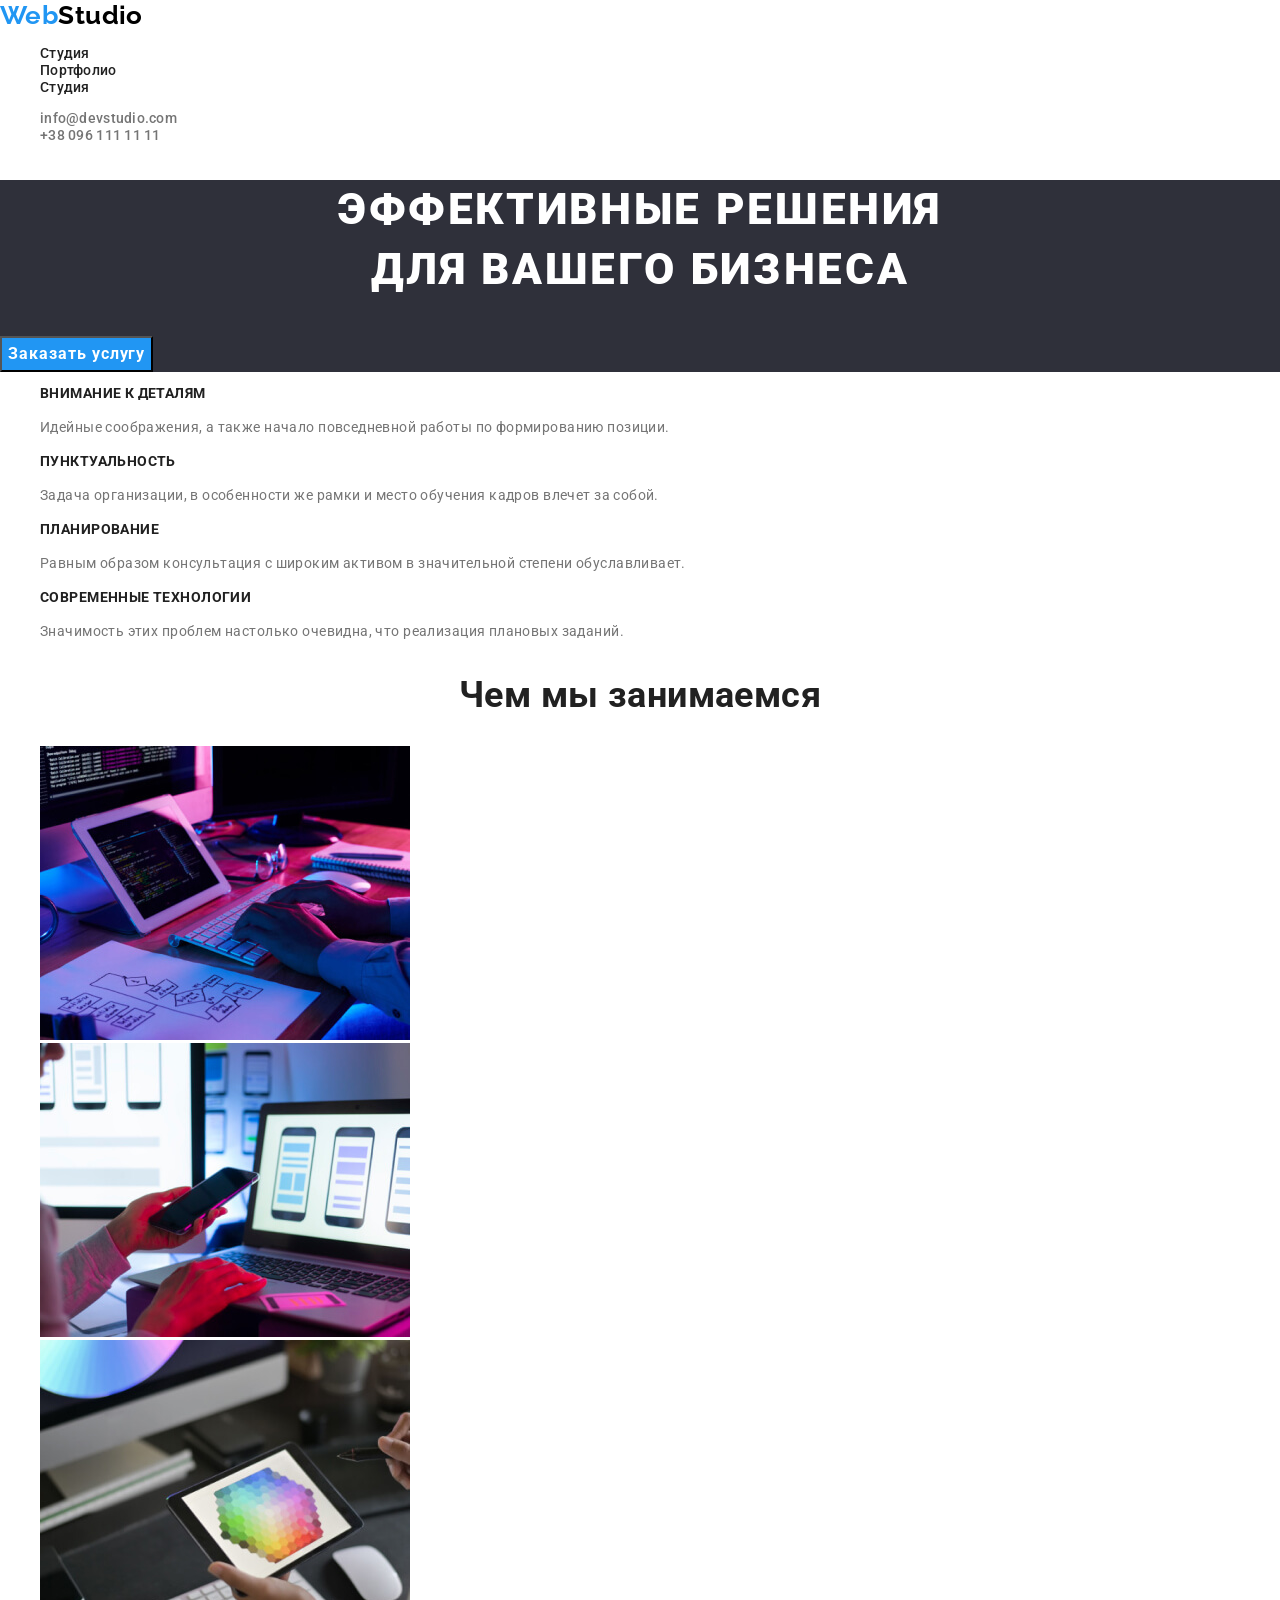
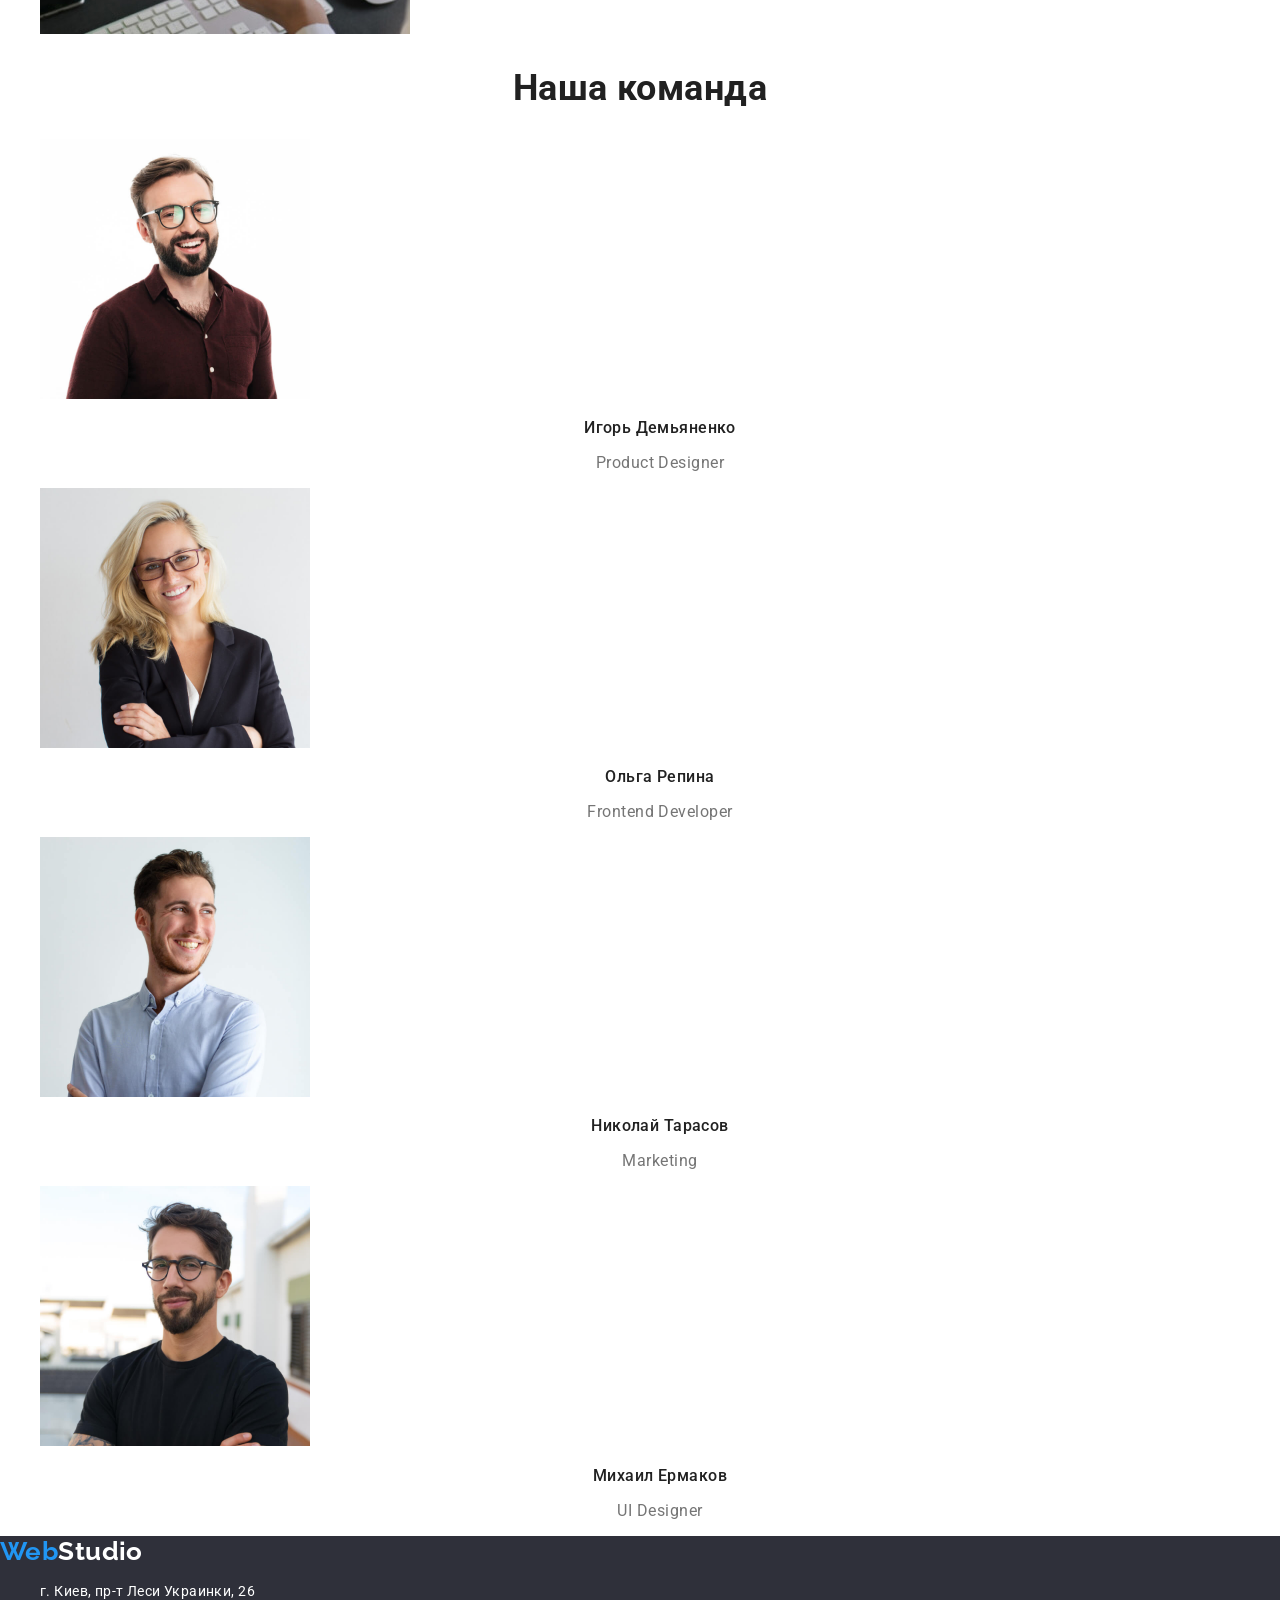
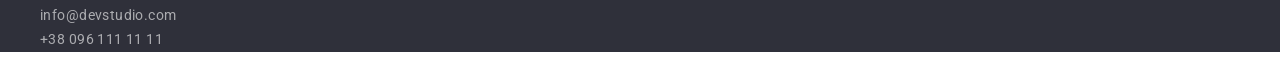
<file: index.html>
<!DOCTYPE html>
<html lang="ru">

<head>
    <meta charset="UTF-8">
    <meta http-equiv="X-UA-Compatible" content="IE=edge">
    <meta name="viewport" content="width=device-width, initial-scale=1.0">
    <title>WebStudio Студия</title>
    <link rel="preconnect" href="https://fonts.gstatic.com">
    <link
        href="https://fonts.googleapis.com/css2?family=Raleway:wght@700&family=Roboto:wght@400;500;700;900&display=swap"
        rel="stylesheet">
    <link rel="stylesheet" href="https://cdnjs.cloudflare.com/ajax/libs/modern-normalize/1.0.0/modern-normalize.min.css"
        integrity="sha512-ISS7cAi1PEhQ8jnbJpJZMd29NlhNj4AWYyLOSp2CE/CsHxTCu+r+t0D2yoJudVrd0/8fTVPUVDzY5Tvli75u/g=="
        crossorigin="anonymous" />
    <link rel="stylesheet" href="./css/styles.css">
</head>

<body>
    <header>
        <a class="logo" href="./index.html"><span class="logo l1">Web</span><span class="logo l2">Studio</span></a>
        <ul class="list">
            <li><a class="nav" href="./index.html">Студия</a></li>
            <li><a class="nav" href="./portfolio.html">Портфолио</a></li>
            <li><a class="nav" href="">Студия</a></li>
        </ul>
        <ul class="list">
            <li><a class="nav-links" href="mailto:info@devstudio.com">info@devstudio.com</a></li>
            <li><a class="nav-links" href="tel:+380961111111">+38 096 111 11 11</a></li>
        </ul>
    </header>
    <main>
        <section class="dark-bg">
            <h1 class="ind-h1">Эффективные решения<br> для вашего бизнеса</h1>
            <button class="ind-btn" type="button">Заказать услугу</button>
        </section>
        <section>
            <ul class="list">
                <li>
                    <h3 class="ind-list">Внимание к деталям</h3>
                    <p class="li-p">Идейные соображения, а также начало повседневной работы по формированию
                        позиции.</p>
                </li>
                <li>
                    <h3 class="ind-list">Пунктуальность</h3>
                    <p class="li-p">Задача организации, в особенности же рамки и место обучения кадров влечет за
                        собой.</p>
                </li>
                <li>
                    <h3 class="ind-list">Планирование</h3>
                    <p class="li-p">Равным образом консультация с широким активом в значительной степени
                        обуславливает.</p>
                </li>
                <li>
                    <h3 class="ind-list">Современные технологии</h3>
                    <p class="li-p">Значимость этих проблем настолько очевидна, что реализация плановых заданий.
                    </p>
                </li>
            </ul>
        </section>
        <section>
            <h2 class="ind-h2">Чем мы занимаемся</h2>
            <ul class="list">
                <li><img src="./images/features/img.jpg" width="370" height="294" alt="Планирование"></li>
                <li><img src="./images/features/img-1.jpg" width="370" height="294" alt="Дизайн"></li>
                <li><img src="./images/features/img-2.jpg" width="370" height="294" alt="Цвета"></li>
            </ul>
        </section>
        <section>
            <h2 class="ind-h2">Наша команда</h2>
            <ul class="list">
                <li>
                    <img src="./images/team/img.jpg" width="270" height="260" alt="Игорь Демьяненко">
                    <h3 class="ind-team">Игорь Демьяненко</h3>
                    <p class="ind-team-p">Product Designer</p>
                </li>
                <li>
                    <img src="./images/team/img-1.jpg" width="270" height="260" alt="Ольга Репина">
                    <h3 class="ind-team">Ольга Репина</h3>
                    <p class="ind-team-p">Frontend Developer</p>
                </li>
                <li>
                    <img src="./images/team/img-2.jpg" width="270" height="260" alt="Николай Тарасов">
                    <h3 class="ind-team">Николай Тарасов</h3>
                    <p class="ind-team-p">Marketing</p>
                </li>
                <li>
                    <img src="./images/team/img-3.jpg" width="270" height="260" alt="Михаил Ермаков">
                    <h3 class="ind-team">Михаил Ермаков</h3>
                    <p class="ind-team-p">UI Designer</p>
                </li>
            </ul>
        </section>
    </main>
    <footer class="dark-bg">
        <a class="logo" href="./index.html"><span class="logo l1">Web</span><span class="logo l3">Studio</span></a>
        <address class="address">
            <ul class="list">
                <li><a class="map" href="https://goo.gl/maps/A3JxmW4UoyGPuaKy6" target="_blank">г. Киев, пр-т Леси
                        Украинки, 26</a></li>
                <li><a href="mailto:info@devstudio.com" target="_blank">info@devstudio.com</a></li>
                <li><a href="tel:+380961111111" target="_blank">+38 096 111 11 11</a></li>
            </ul>
        </address>
    </footer>
</body>

</html>
</file>
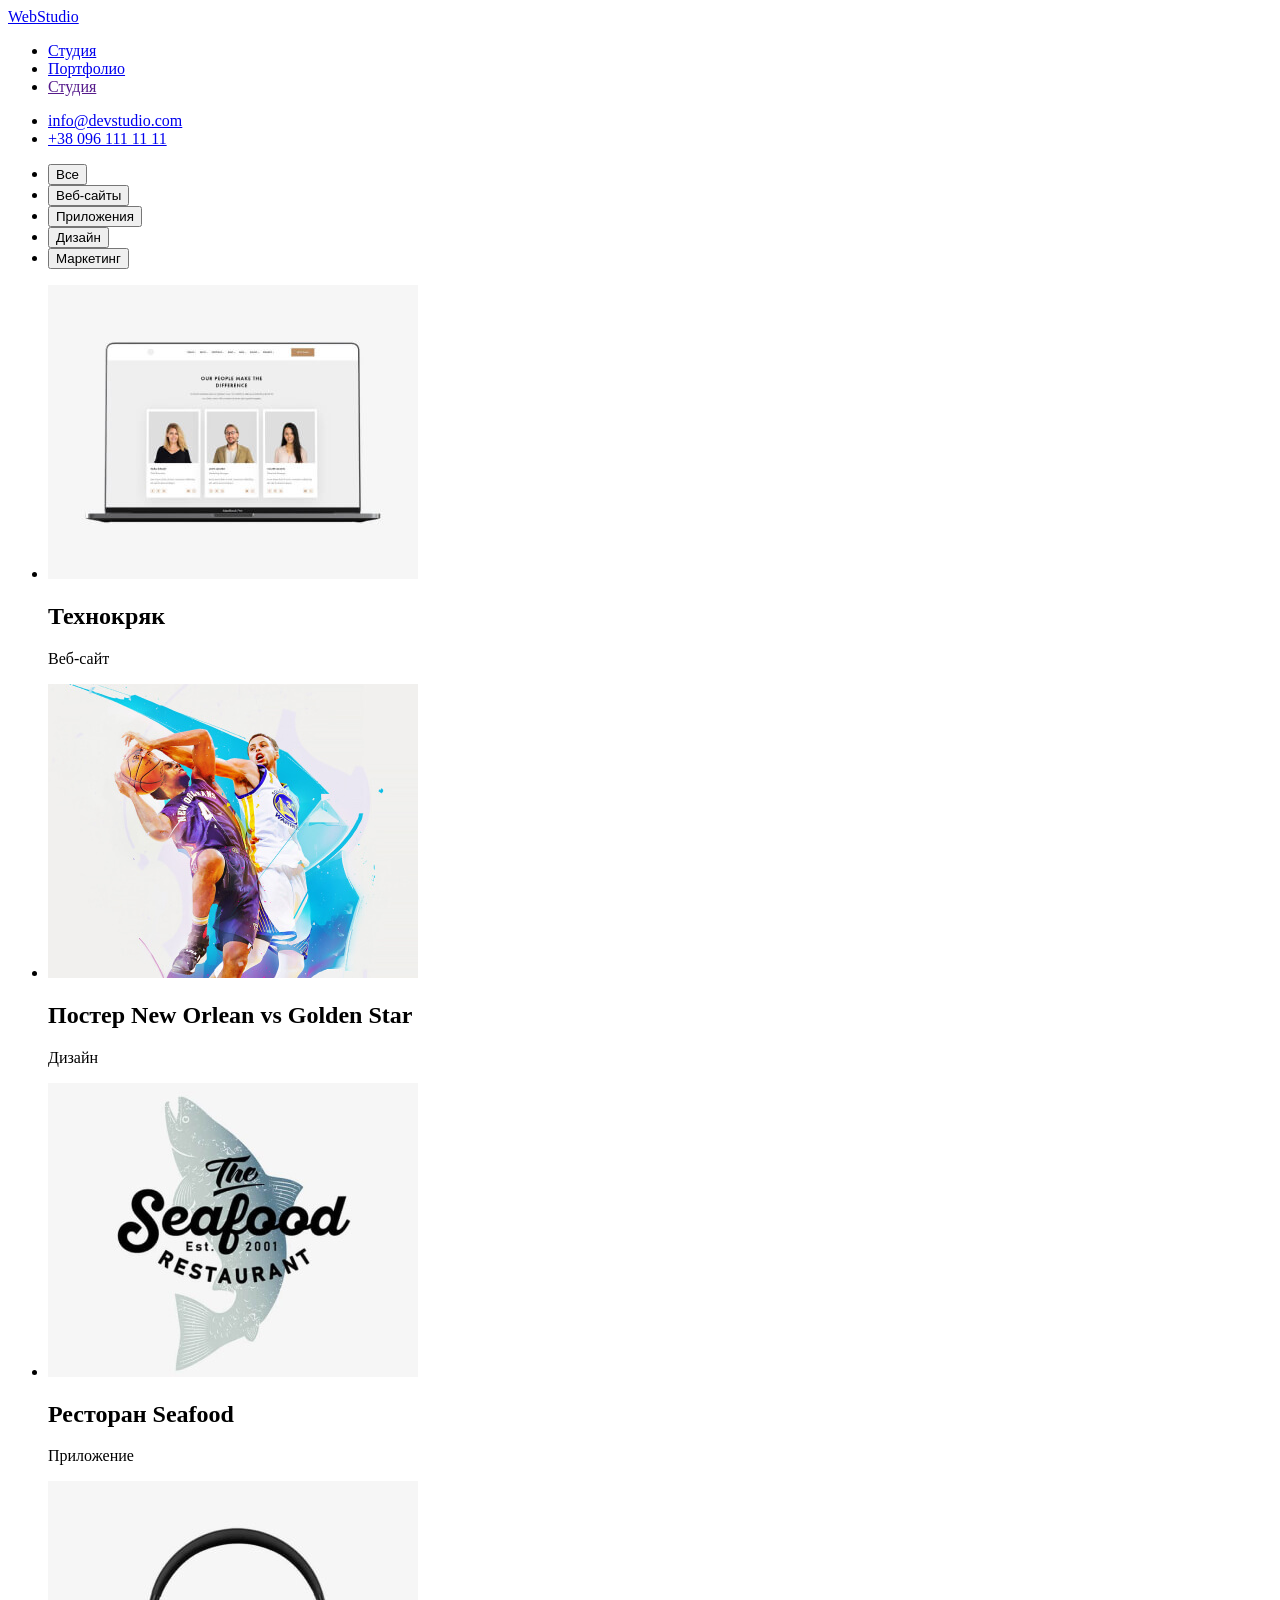
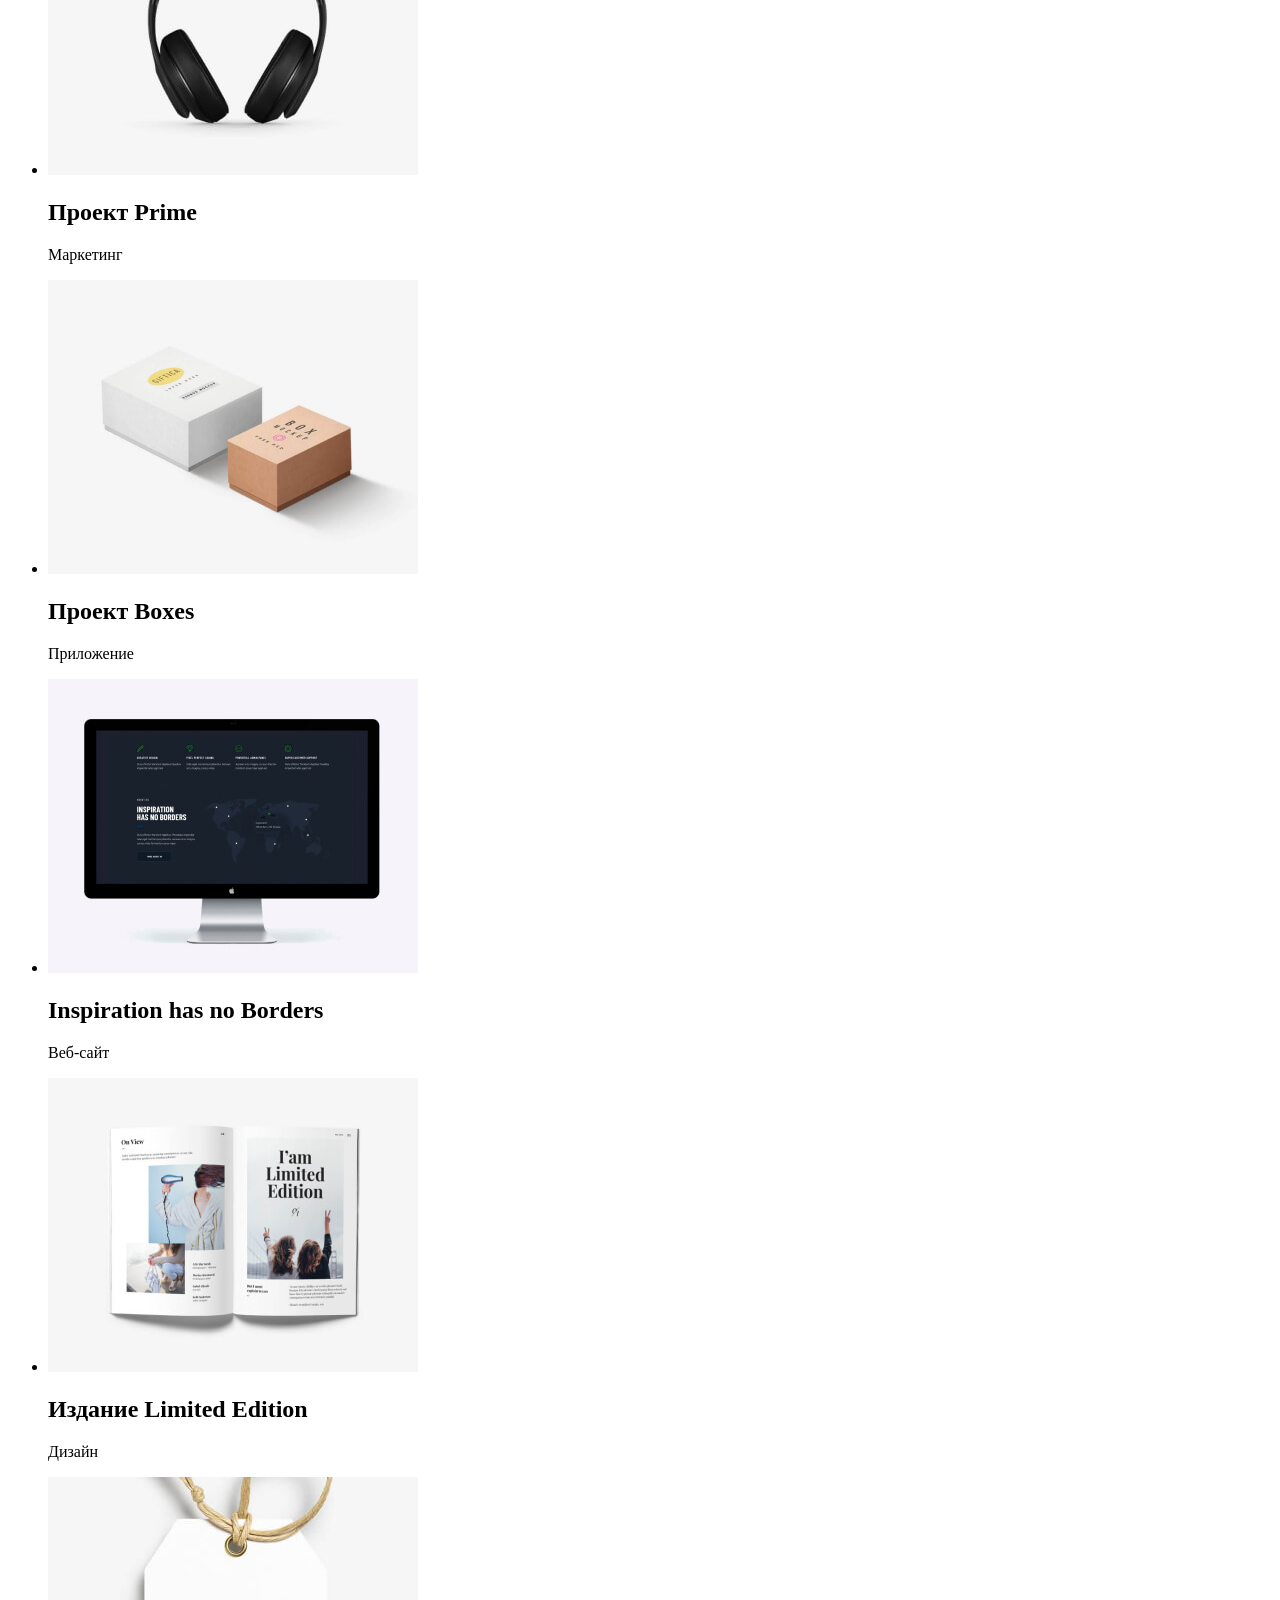
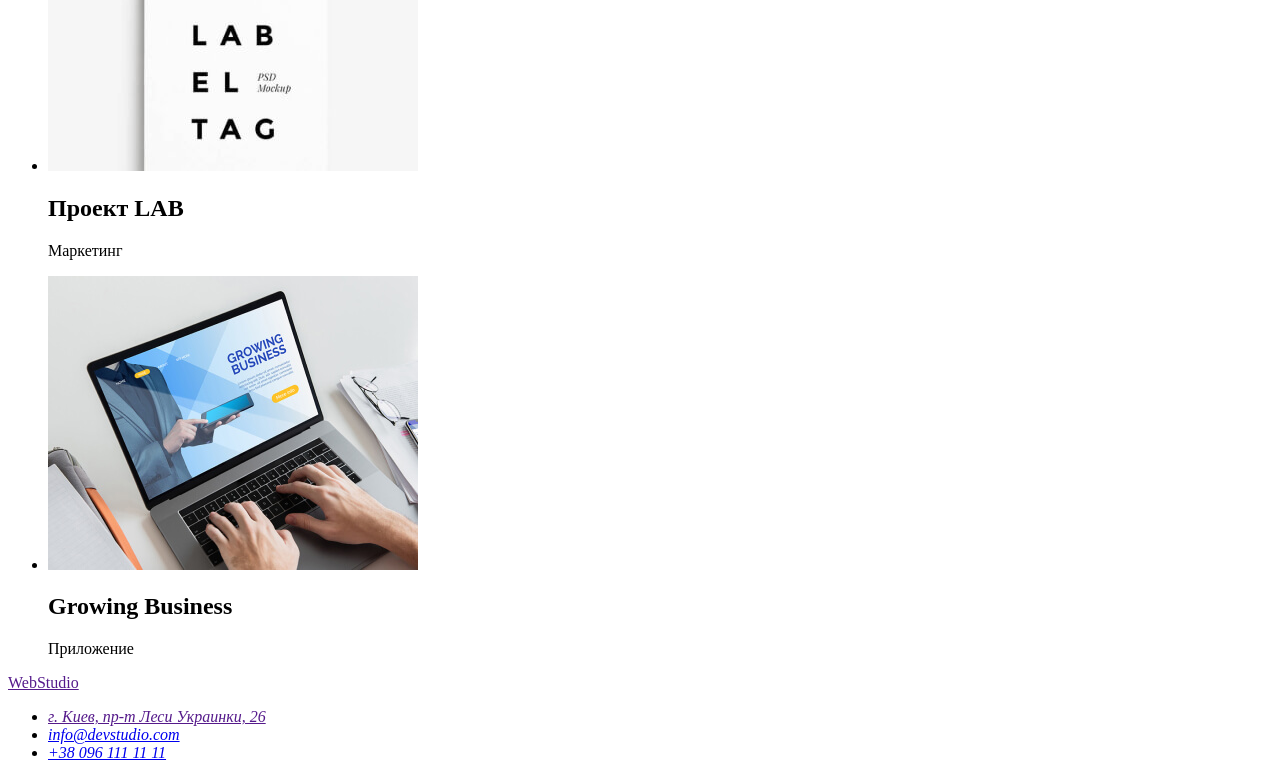
<file: portfolio.html>
<!DOCTYPE html>
<html lang="en">

<head>
    <meta charset="UTF-8">
    <meta http-equiv="X-UA-Compatible" content="IE=edge">
    <meta name="viewport" content="width=device-width, initial-scale=1.0">
    <title>Портфолио</title>

</head>

<body>
    <header>
        <a href="./index.html">WebStudio</a>
        <ul>
            <li><a href="./index.html">Студия</a></li>
            <li><a href="./portfolio.html">Портфолио</a></li>
            <li><a href="">Студия</a></li>
        </ul>
        <ul>
            <li><a href="mailto:info@devstudio.com">info@devstudio.com</a></li>
            <li><a href="tel:+380961111111">+38 096 111 11 11</a></li>
        </ul>
    </header>
    <main>
        <section>
            <ul>
                <li><button type="button">Все</button></li>
                <li><button type="button">Веб-сайты</button></li>
                <li><button type="button">Приложения</button></li>
                <li><button type="button">Дизайн</button></li>
                <li><button type="button">Маркетинг</button></li>
            </ul>
            <ul>
                <li>
                    <img src="./images/portfolio/img.jpg" width="370" height="294" alt="Веб-сайт Технокряк">
                    <h2>Технокряк</h2>
                    <p>Веб-сайт</p>
                </li>
                <li>
                    <img src="./images/portfolio/img-1.jpg" width="370" height="294"
                        alt="Дизайн Постер New Orlean vs Golden Star">
                    <h2>Постер New Orlean vs Golden Star</h2>
                    <p>Дизайн</p>
                </li>
                <li>
                    <img src="./images/portfolio/img-2.jpg" width="370" height="294" alt="Приложение Ресторан Seafood">
                    <h2>Ресторан Seafood</h2>
                    <p>Приложение</p>
                </li>
                <li>
                    <img src="./images/portfolio/img-3.jpg" width="370" height="294" alt="Маркетинг Проект Prime">
                    <h2>Проект Prime</h2>
                    <p>Маркетинг</p>
                </li>
                <li>
                    <img src="./images/portfolio/img-4.jpg" width="370" height="294" alt="Приложение Проект Boxes">
                    <h2>Проект Boxes</h2>
                    <p>Приложение</p>
                </li>
                <li>
                    <img src="./images/portfolio/img-5.jpg" width="370" height="294"
                        alt="Веб-сайт Inspiration has no Borders">
                    <h2>Inspiration has no Borders</h2>
                    <p>Веб-сайт</p>
                </li>
                <li>
                    <img src="./images/portfolio/img-6.jpg" width="370" height="294"
                        alt="Дизайн Издание Limited Edition">
                    <h2>Издание Limited Edition</h2>
                    <p>Дизайн</p>
                </li>
                <li>
                    <img src="./images/portfolio/img-7.jpg" width="370" height="294" alt="Маркетинг роект LAB">
                    <h2>Проект LAB</h2>
                    <p>Маркетинг</p>
                </li>
                <li>
                    <img src="./images/portfolio/img-8.jpg" width="370" height="294" alt="Приложение Growing Business">
                    <h2>Growing Business</h2>
                    <p>Приложение</p>
                </li>
            </ul>
        </section>
    </main>
    <footer>
        <a href="">WebStudio</a>
        <address>
            <ul>
                <li><a href="">г. Киев, пр-т Леси Украинки, 26</a></li>
                <li><a href="mailto:info@devstudio.com">info@devstudio.com</a></li>
                <li><a href="tel:+380961111111">+38 096 111 11 11</a></li>
            </ul>
        </address>
    </footer>

</body>

</html>
</file>
<file: css/styles.css>
:root {
  --text-cl: #212121;
  --text-alt-cl: #757575;
  --text-accent-cl: #2196f3;
  --text-logo-cl: #000000;
  --text-bot-address: #ffffff;
  --text-bot-links: rgba(255, 255, 255, 0.6);

  --bg-dark-cl: #2f303a;
  --bg-light-cl: #f5f4fa;
  --bg-white-cl: #ffffff;

  --font-main: "Roboto", Arial, Helvetica, sans-serif;
  --font-logo: "Raleway", Arial, Helvetica, sans-serif;
}

body {
  font-display: swap;
  font-family: var(--font-main);
  font-size: 14px;
  color: var(--text-cl);
  letter-spacing: 0.03em;
}

.logo {
  font-style: normal;
  text-decoration: none;
  font-family: var(--font-logo);
  font-size: 26px;
  font-weight: 700;
  line-height: 1.19;
}

.logo .l1 {
  color: var(--text-accent-cl);
}

.logo .l2 {
  color: var(--text-logo-cl);
}

.logo .l3 {
  color: var(--text-bot-address);
}

.list {
  list-style: none;
}

.nav {
  font-style: normal;
  text-decoration: none;
  font-weight: 500;
  line-height: 1.14;
  letter-spacing: 0.02em;
  color: var(--text-cl);
}

.nav:focus,
.nav:hover {
  cursor: pointer;
  color: var(--text-accent-cl);
}

.nav-links {
  font-style: normal;
  text-decoration: none;
  font-weight: 500;
  line-height: 1.14;
  letter-spacing: 0.02em;
  color: var(--text-alt-cl);
}

.nav-links:focus,
.nav-links:hover {
  cursor: pointer;
  color: var(--text-accent-cl);
}

.ind-h1 {
  font-family: Roboto;
  font-weight: 900;
  font-size: 44px;
  line-height: 1.36;
  text-align: center;
  letter-spacing: 0.06em;
  text-transform: uppercase;
  color: var(--text-bot-address);
}

.dark-bg {
  background-color: var(--bg-dark-cl);
}

.ind-btn {
  font-weight: bold;
  font-size: 16px;
  letter-spacing: 0.06em;
  line-height: 1.88;
  display: flex;
  align-items: center;
  text-align: center;
  background-color: var(--text-accent-cl);
  color: var(--text-bot-address);
}

.ind-btn:focus,
.ind-btn:hover {
  cursor: pointer;
  background-color: var(--bg-white-cl);
  color: var(--text-logo-cl);
}

.ind-list {
  font-weight: bold;
  line-height: 1.14;
  text-transform: uppercase;
  font-size: 14px;
}

.list li .li-p {
  line-height: 1.71;
  color: var(--text-alt-cl);
}

.ind-h2 {
  font-weight: bold;
  font-size: 36px;
  line-height: 1.17;
  text-align: center;
}

.ind-team {
  font-weight: 500;
  font-size: 16px;
  line-height: 1.19;
  text-align: center;
}

.ind-team-p {
  font-size: 16px;
  line-height: 19px;
  text-align: center;
  letter-spacing: 0.03em;
  color: var(--text-alt-cl);
}

.address {
  font-style: normal;

  line-height: 1.71;
  letter-spacing: 0.03em;
}

.address a {
  color: var(--text-bot-links);
  text-decoration: none;
}

.address .map {
  color: var(--text-bot-address);
}
</file>
